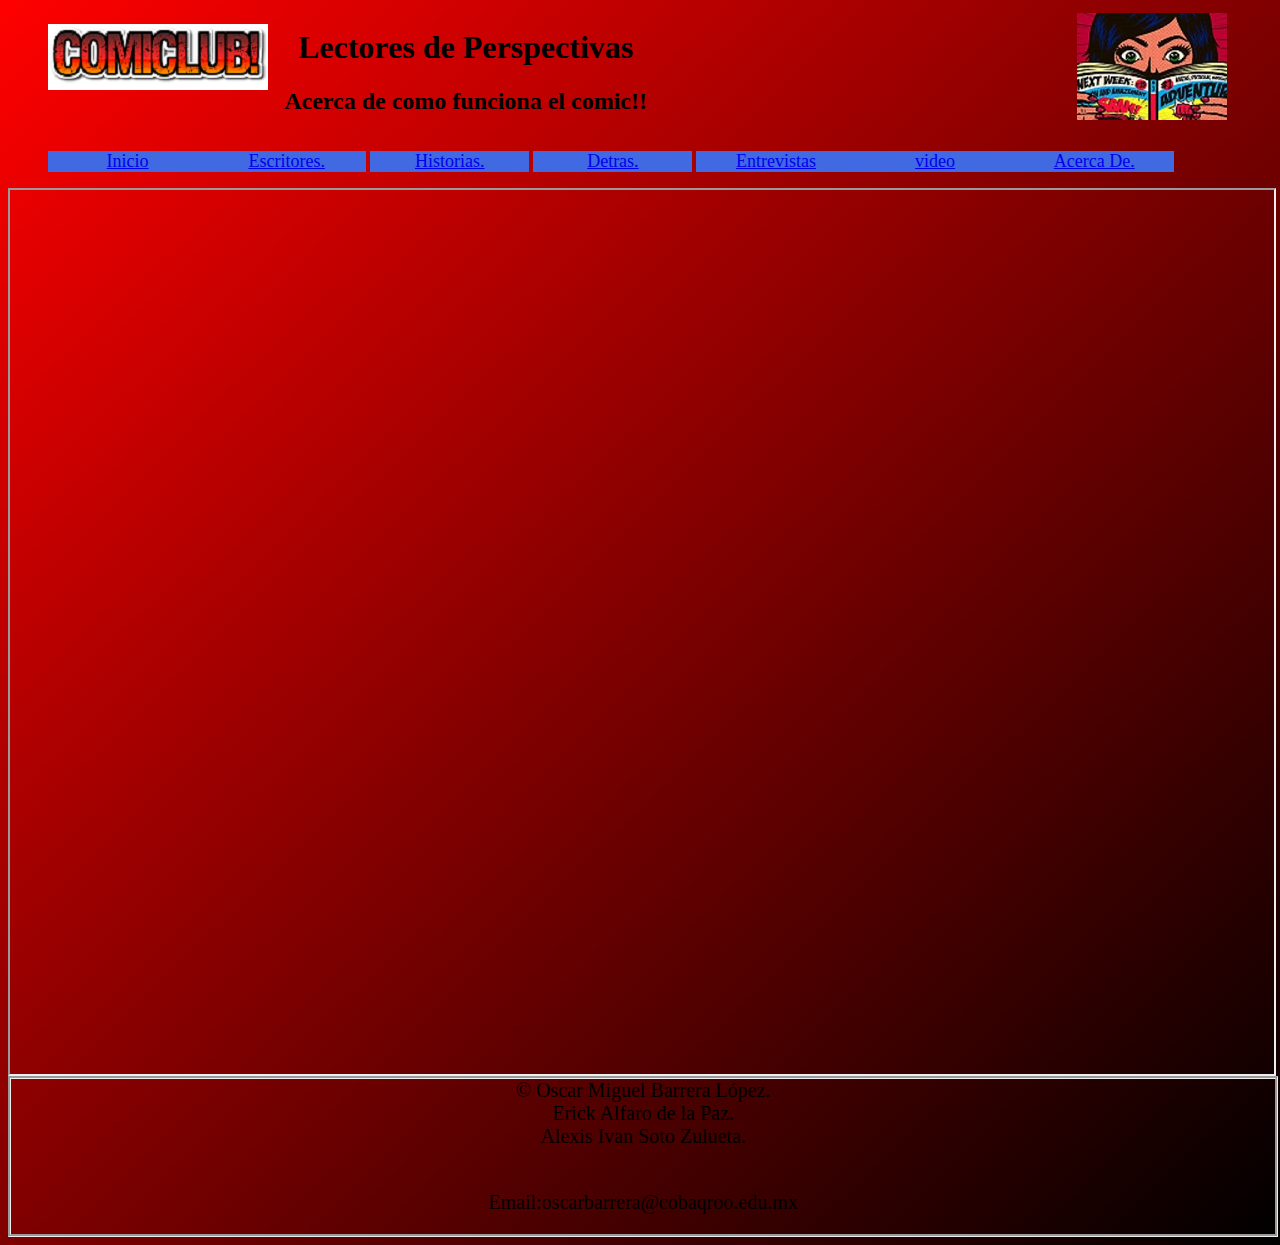
<file: index.html>
<Doctype html>
<html lang="es">
    <head>
    <title>ComicCLUB</title>
        <meta charset="utf-8">
        <link rel="icon" href="imagenes/comiclg.png">
        <link rel="stylesheet" href="estilos/nuevoestilo.css">
    </head>
    <body id="body">
        <header>
            <figure id="comiclub">
                <img src="imagenes/coollogo_com-3880122.png" alt="Escritordehisto">
            </figure>
                <div id="titulos">  
                    <h1>Lectores de Perspectivas</h1>
                    <h2>Acerca de como funciona el comic!!</h2>
                </div>
            <figure id="img2"> 
            <img src="imagenes/comig.jpg" alt="Logo del Colegio de Bachilleres" >
            </figure>
        </header>
        <nav id="barra">
            <ul>
                <li class="menu">
                <a href="inicio.html" target="marcox">Inicio</a>
                
                <li class="menu">
                <a href="escritores.html" target="marcox">Escritores.</a>
                </li>
                <li class="menu">
                    <a href="HISTORIA.html" target="marcox">Historias.</a></li>
                <li class="menu">
                    <a href="detrasde.html" target="marcox">Detras.</a></li>
                <li class="menu">
                    <a href="entrevista.html" target="marcox">Entrevistas</a>
                <li class="menu">
                    <a href="VIDEOS/video.mp4"target="marcox">video</a>
                
                <li class="menu">
                <a href="acercade.html" target="marcox">Acerca De.</a>
                </li>
            </ul>
        </nav>
        <main>
            <iframe scr="inicio.html" name="marcox" id="marco"  width="100%" height="100%"
                    ></iframe>
        </main>
        <footer id="pie">
            &copy; Oscar Miguel Barrera López.<br>
            Erick Alfaro de la Paz.<br>
            Alexis Ivan Soto Zulueta.
            <p><br>
                Email:oscarbarrera@cobaqroo.edu.mx
                
            </p>
        </footer>
        </body>
</html>
</file>
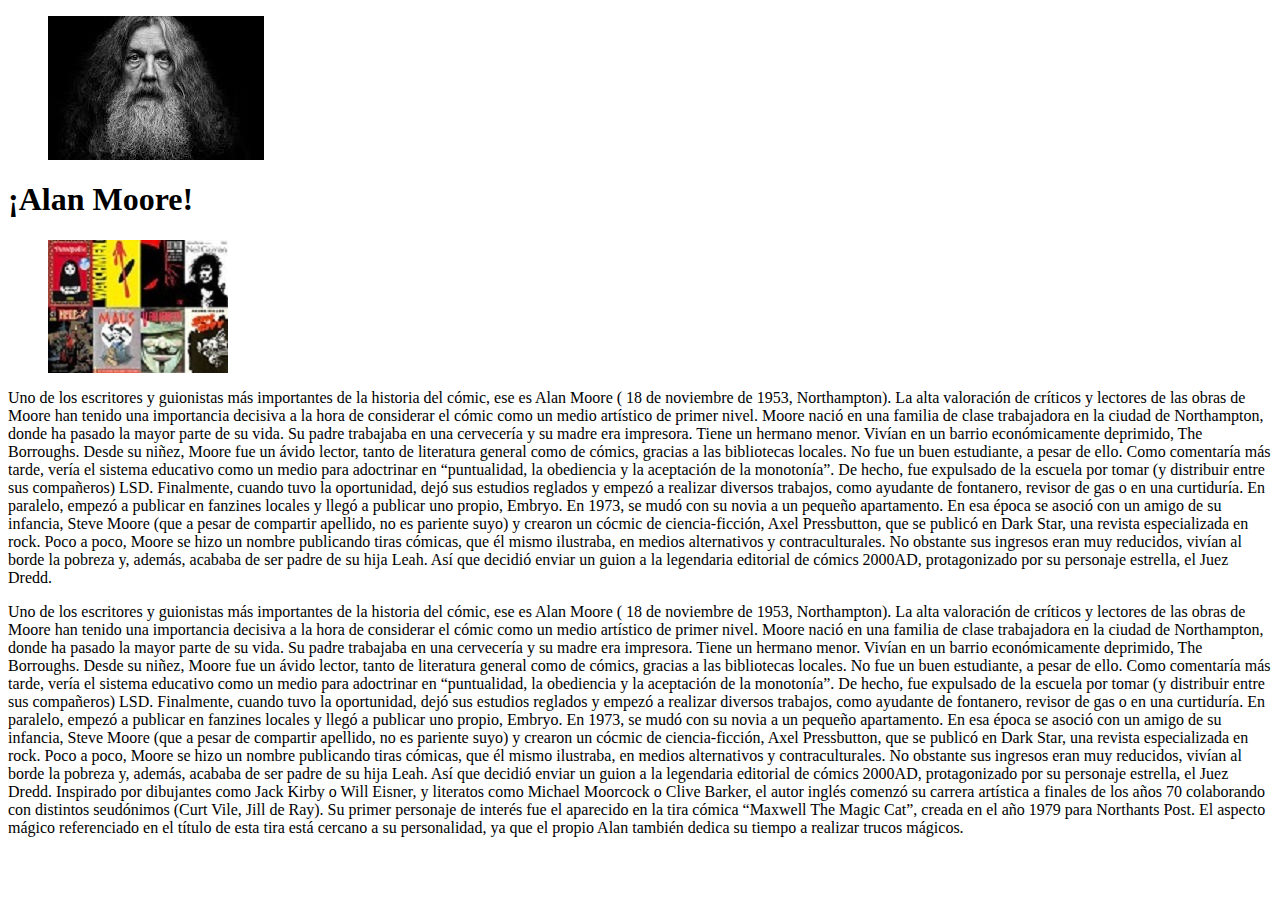
<file: Alan moore.html>
<Doctype html>
<html lang="es">
    <head>
    <title>comiCLUB</title>
        <meta charset="utf-8">
        <link rel="stylesheet" href="estilos/estilosindex.css">
        <link rel="icon" href="imagenes/coollogo_com-3880122%20(2).png">
    </head>
    <body id="cuerpo">
      <header>
        <figure id="Logo1">
        <img src="imagenes/images%20(1).jpg"    alt="comiCLUB">
          </figure>
          <div id="Titulo">
          <h1 id="titulo">¡Alan Moore!</h1>
          </div>
          <figure id="Logo2">
          <img src="imagenes/novelas.jpg" alt="novelas">
          </figure>
          <p id="text1">
Uno de los escritores y guionistas más importantes de la historia del cómic, ese es Alan Moore ( 18 de noviembre de 1953, Northampton).

La alta valoración de críticos y lectores de las obras de Moore han tenido una importancia decisiva a la hora de considerar el cómic como un medio artístico de primer nivel.

Moore nació en una familia de clase trabajadora en la ciudad de Northampton, donde ha pasado la mayor parte de su vida. Su padre trabajaba en una cervecería y su madre era impresora. Tiene un hermano menor. Vivían en un barrio económicamente deprimido, The Borroughs. Desde su niñez, Moore fue un ávido lector, tanto de literatura general como de cómics, gracias a las bibliotecas locales. No fue un buen estudiante, a pesar de ello. Como comentaría más tarde, vería el sistema educativo como un medio para adoctrinar en “puntualidad, la obediencia y la aceptación de la monotonía”. De hecho, fue expulsado de la escuela por tomar (y distribuir entre sus compañeros) LSD.

Finalmente, cuando tuvo la oportunidad, dejó sus estudios reglados y empezó a realizar diversos trabajos, como ayudante de fontanero, revisor de gas o en una curtiduría. En paralelo, empezó a publicar en fanzines locales y llegó a publicar uno propio, Embryo. En 1973, se mudó con su novia a un pequeño apartamento. En esa época se asoció con un amigo de su infancia, Steve Moore (que a pesar de compartir apellido, no es pariente suyo) y crearon un cócmic de ciencia-ficción, Axel Pressbutton, que se publicó en Dark Star, una revista especializada en rock. Poco a poco, Moore se hizo un nombre publicando tiras cómicas, que él mismo ilustraba, en medios alternativos y contraculturales. No obstante sus ingresos eran muy reducidos, vivían al borde la pobreza y, además, acababa de ser padre de su hija Leah. Así que decidió enviar un guion a la legendaria editorial de cómics 2000AD, protagonizado por su personaje estrella, el Juez Dredd.
          </p>
          <p id="text2">
          Uno de los escritores y guionistas más importantes de la historia del cómic, ese es Alan Moore ( 18 de noviembre de 1953, Northampton).

La alta valoración de críticos y lectores de las obras de Moore han tenido una importancia decisiva a la hora de considerar el cómic como un medio artístico de primer nivel.

Moore nació en una familia de clase trabajadora en la ciudad de Northampton, donde ha pasado la mayor parte de su vida. Su padre trabajaba en una cervecería y su madre era impresora. Tiene un hermano menor. Vivían en un barrio económicamente deprimido, The Borroughs. Desde su niñez, Moore fue un ávido lector, tanto de literatura general como de cómics, gracias a las bibliotecas locales. No fue un buen estudiante, a pesar de ello. Como comentaría más tarde, vería el sistema educativo como un medio para adoctrinar en “puntualidad, la obediencia y la aceptación de la monotonía”. De hecho, fue expulsado de la escuela por tomar (y distribuir entre sus compañeros) LSD.

Finalmente, cuando tuvo la oportunidad, dejó sus estudios reglados y empezó a realizar diversos trabajos, como ayudante de fontanero, revisor de gas o en una curtiduría. En paralelo, empezó a publicar en fanzines locales y llegó a publicar uno propio, Embryo. En 1973, se mudó con su novia a un pequeño apartamento. En esa época se asoció con un amigo de su infancia, Steve Moore (que a pesar de compartir apellido, no es pariente suyo) y crearon un cócmic de ciencia-ficción, Axel Pressbutton, que se publicó en Dark Star, una revista especializada en rock. Poco a poco, Moore se hizo un nombre publicando tiras cómicas, que él mismo ilustraba, en medios alternativos y contraculturales. No obstante sus ingresos eran muy reducidos, vivían al borde la pobreza y, además, acababa de ser padre de su hija Leah. Así que decidió enviar un guion a la legendaria editorial de cómics 2000AD, protagonizado por su personaje estrella, el Juez Dredd.
              Inspirado por dibujantes como Jack Kirby o Will Eisner, y literatos como Michael Moorcock o Clive Barker, el autor inglés comenzó su carrera artística a finales de los años 70 colaborando con distintos seudónimos (Curt Vile, Jill de Ray).

Su primer personaje de interés fue el aparecido en la tira cómica “Maxwell The Magic Cat”, creada en el año 1979 para Northants Post.

El aspecto mágico referenciado en el título de esta tira está cercano a su personalidad, ya que el propio Alan también dedica su tiempo a realizar trucos mágicos.
          </p>
      </header>
      <nav id="barra">
      </nav>
        <main>
           
        </main>
    
    </body>
    
</html>
</file>
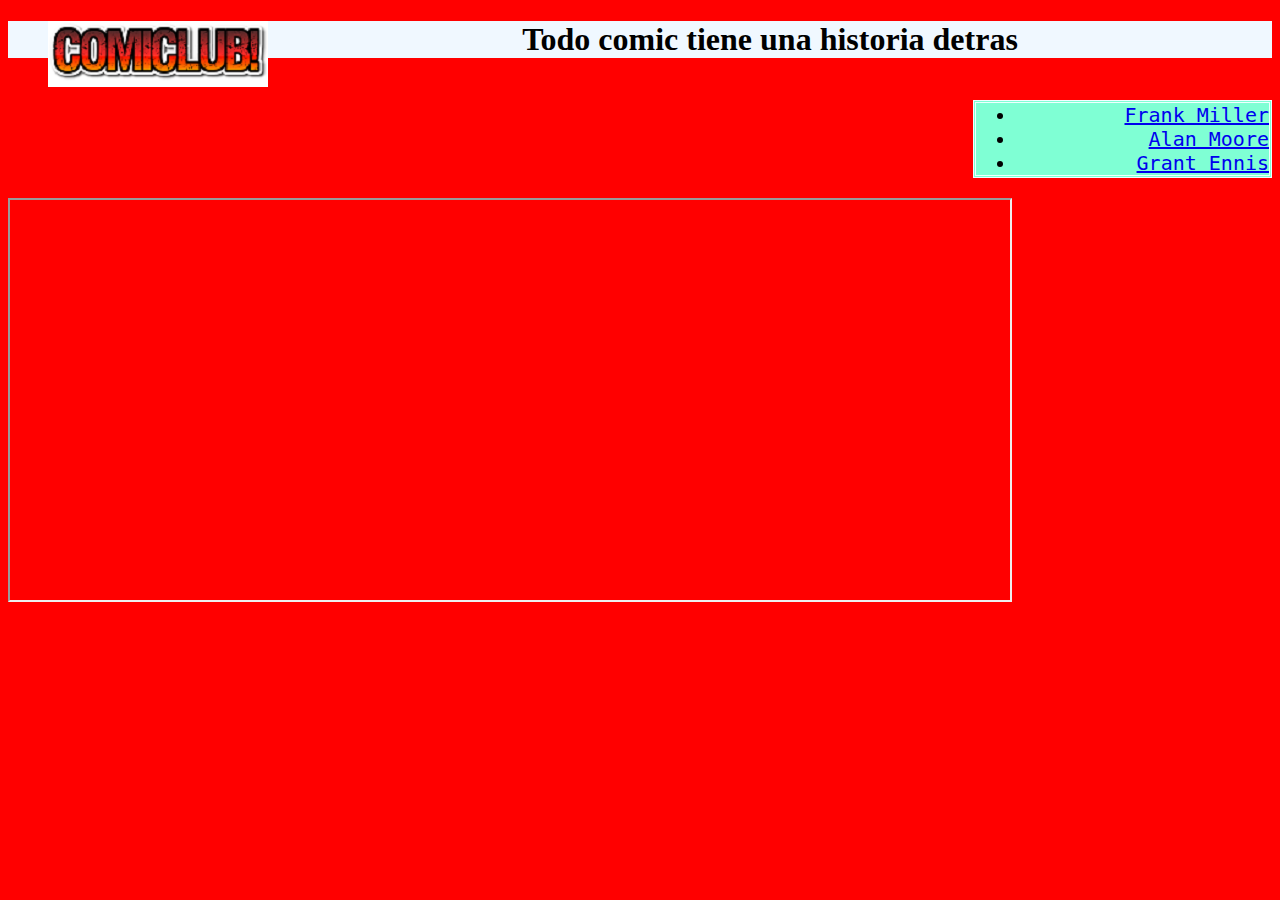
<file: detrasde.html>
<!Doctype html>
<html lang="es">
    <head>
    <title>ComicCLUB</title>
        <meta charset="utf-8">
        <link rel="icon" href="imagenes/comiclg.png">
        <link rel="stylesheet" href="estilos/detrasde.css">
    </head>
    <body>
        <header>
            <figure>
                <img id="imagen" src="imagenes/coollogo_com-3880122%20(2).png">
            </figure>
                <div>  
                    <h1 id="tit">Todo comic tiene una historia detras</h1>
                </div>
            <figure > 
            </figure>
        </header>
        <nav >
            <ul id="lista">
                <li class="lista">
                    <a href="frankmiller.html"  target="marco">Frank Miller</a></li> 
                <li class="lista">
                    <a href="moore.html"  target="marco">Alan Moore</a></li>
                <li class="lista">
                    <a href="grantennis.html" target="marco">Grant Ennis</a></li>
            </ul>
        </nav>
        <main>
     </main>
        <footer>
            <iframe id="marco" width="1000" height="400" frameborder="1" name="marco"></iframe>
        </footer>
        </body>
</html>
</file>
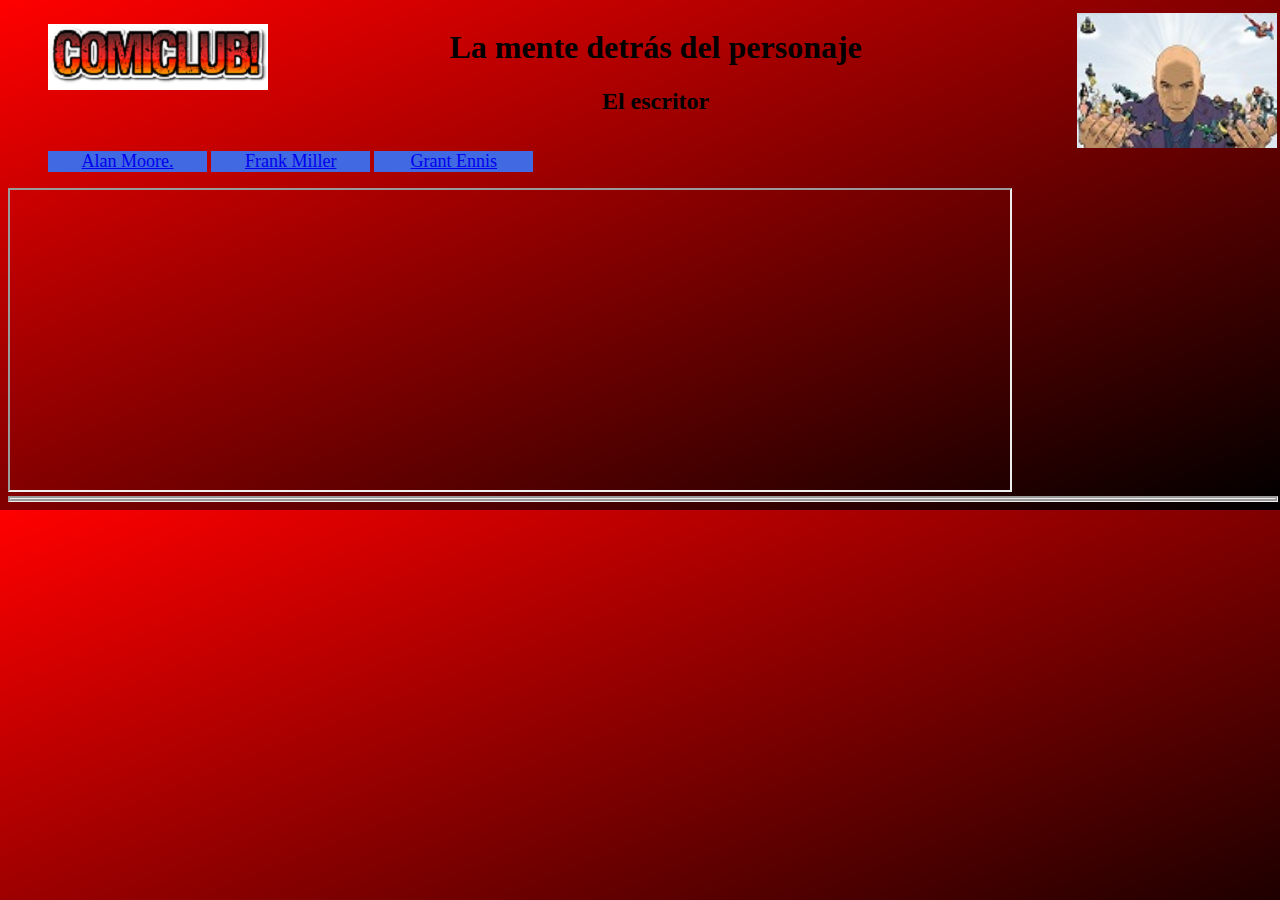
<file: escritores.html>
<!Doctype html>
<html lang="es">
    <head>
    <title>ComicCLUB</title>
        <meta charset="utf-8">
        <link rel="icon" href="imagenes/comiclg.png">
        <link rel="stylesheet" href="estilos/estilosindex.css">
    </head>
    <body id="body">
        <header>
            <figure id="comiclub">
                <img src="imagenes/coollogo_com-3880122.png" alt="Escritordehisto">
            </figure>
                <div id="titulos">  
                    <h1>La mente detrás del personaje</h1>
                    <h2>El escritor</h2>
                </div>
            <figure id="img2"> 
            <img src="imagenes/comicquero.jpg" alt="Logo del Colegio de Bachilleres" width="200" >
            </figure>
        </header>
        <nav id="barra">
        </nav>
        <main id="menu">
            <ul>
                <li class="menu">
                    <a href="Alan%20moore.html" target="marco">Alan Moore.</a></li> 
                <li class="menu">
                    <a href="Frank%20Miller.html" target="marco">Frank Miller</a></li>
                <li class="menu">
                    <a href="Grant%20Ennis.html" target="marco">Grant Ennis</a></li>
            </ul>
            <iframe id="marc0" name="marco" width="1000px" height="300px;" ></iframe>
        </main>
        <footer id="pie">
        </footer>
        </body>
</html>
</file>
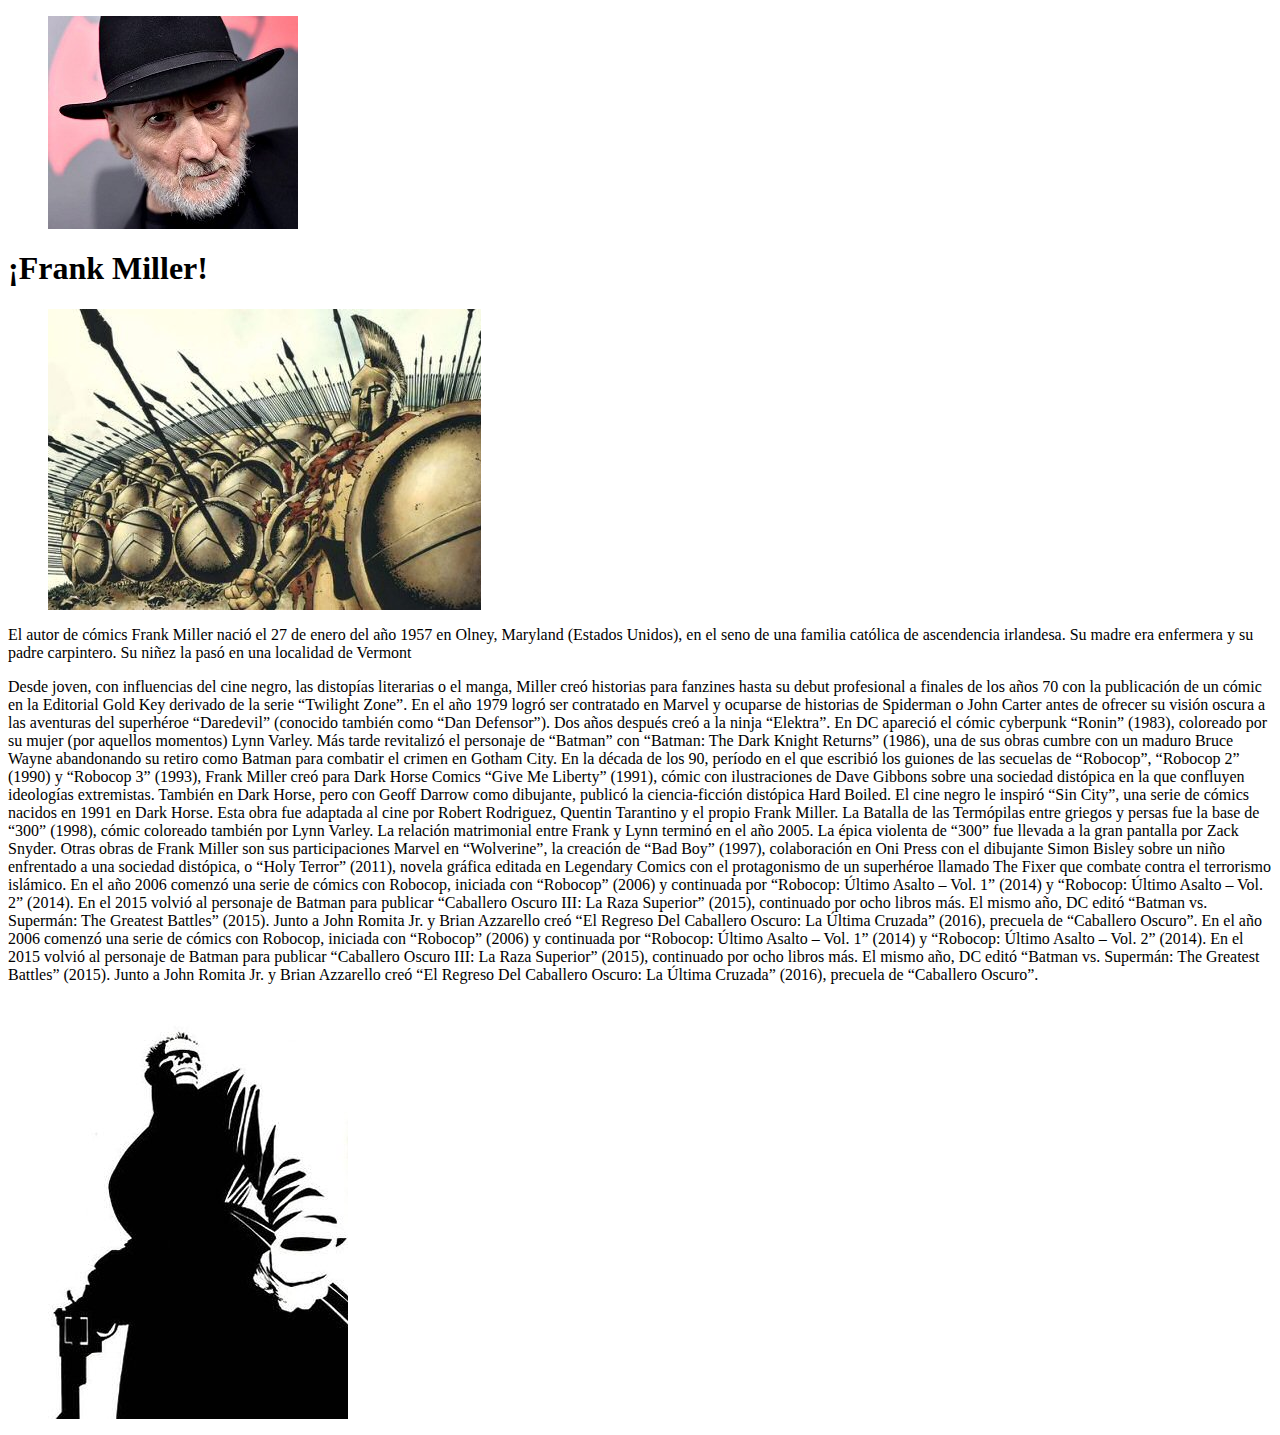
<file: Frank Miller.html>
<Doctype html>
<html lang="es">
    <head>
    <title>comiCLUB</title>
        <meta charset="utf-8">
        <link rel="stylesheet" href="estilos/estilosindex.css">
        <link rel="icon" href="imagenes/coollogo_com-3880122%20(2).png">
    </head>
    <body id="cuerpo">
      <header>
        <figure id="Logo1">
        <img src="imagenes/frank-miller-foto-biografia.jpg"    alt="comiCLUB">
          </figure>
          <div id="Titulo">
          <h1 id="titulo">¡Frank Miller!</h1>
          </div>
          <figure id="Logo2">
          <img src="imagenes/frank-miller-300-comics.jpg" alt="novelas">
          </figure>
          <p id="text1">
El autor de cómics Frank Miller nació el 27 de enero del año 1957 en Olney, Maryland (Estados Unidos), en el seno de una familia católica de ascendencia irlandesa.

Su madre era enfermera y su padre carpintero.

Su niñez la pasó en una localidad de Vermont
          </p>
          <p id="text2">
         Desde joven, con influencias del cine negro, las distopías literarias o el manga, Miller creó historias para fanzines hasta su debut profesional a finales de los años 70 con la publicación de un cómic en la Editorial Gold Key derivado de la serie “Twilight Zone”.

En el año 1979 logró ser contratado en Marvel y ocuparse de historias de Spiderman o John Carter antes de ofrecer su visión oscura a las aventuras del superhéroe “Daredevil” (conocido también como “Dan Defensor”).

Dos años después creó a la ninja “Elektra”.

En DC apareció el cómic cyberpunk “Ronin” (1983), coloreado por su mujer (por aquellos momentos) Lynn Varley.

Más tarde revitalizó el personaje de “Batman” con “Batman: The Dark Knight Returns” (1986), una de sus obras cumbre con un maduro Bruce Wayne abandonando su retiro como Batman para combatir el crimen en Gotham City.
              En la década de los 90, período en el que escribió los guiones de las secuelas de “Robocop”, “Robocop 2” (1990) y “Robocop 3” (1993), Frank Miller creó para Dark Horse Comics “Give Me Liberty” (1991), cómic con ilustraciones de Dave Gibbons sobre una sociedad distópica en la que confluyen ideologías extremistas.

También en Dark Horse, pero con Geoff Darrow como dibujante, publicó la ciencia-ficción distópica Hard Boiled.

El cine negro le inspiró “Sin City”, una serie de cómics nacidos en 1991 en Dark Horse.

Esta obra fue adaptada al cine por Robert Rodriguez, Quentin Tarantino y el propio Frank Miller.
              La Batalla de las Termópilas entre griegos y persas fue la base de “300” (1998), cómic coloreado también por Lynn Varley.

La relación matrimonial entre Frank y Lynn terminó en el año 2005.

La épica violenta de “300” fue llevada a la gran pantalla por Zack Snyder.

Otras obras de Frank Miller son sus participaciones Marvel en “Wolverine”, la creación de “Bad Boy” (1997), colaboración en Oni Press con el dibujante Simon Bisley sobre un niño enfrentado a una sociedad distópica, o “Holy Terror” (2011), novela gráfica editada en Legendary Comics con el protagonismo de un superhéroe llamado The Fixer que combate contra el terrorismo islámico.
              En el año 2006 comenzó una serie de cómics con Robocop, iniciada con “Robocop” (2006) y continuada por “Robocop: Último Asalto – Vol. 1” (2014) y “Robocop: Último Asalto – Vol. 2” (2014).

En el 2015 volvió al personaje de Batman para publicar “Caballero Oscuro III: La Raza Superior” (2015), continuado por ocho libros más.

El mismo año, DC editó “Batman vs. Supermán: The Greatest Battles” (2015).

Junto a John Romita Jr. y Brian Azzarello creó “El Regreso Del Caballero Oscuro: La Última Cruzada” (2016), precuela de “Caballero Oscuro”.
              En el año 2006 comenzó una serie de cómics con Robocop, iniciada con “Robocop” (2006) y continuada por “Robocop: Último Asalto – Vol. 1” (2014) y “Robocop: Último Asalto – Vol. 2” (2014).

En el 2015 volvió al personaje de Batman para publicar “Caballero Oscuro III: La Raza Superior” (2015), continuado por ocho libros más.

El mismo año, DC editó “Batman vs. Supermán: The Greatest Battles” (2015).

Junto a John Romita Jr. y Brian Azzarello creó “El Regreso Del Caballero Oscuro: La Última Cruzada” (2016), precuela de “Caballero Oscuro”.
              <figure>
              <img src="imagenes/sincity3333.jpg" alt="frank"></figure>
          </p>
      </header>
      <nav id="barra">
      </nav>
        <main>
           
        </main>
    
    </body>
    
</html>
</file>
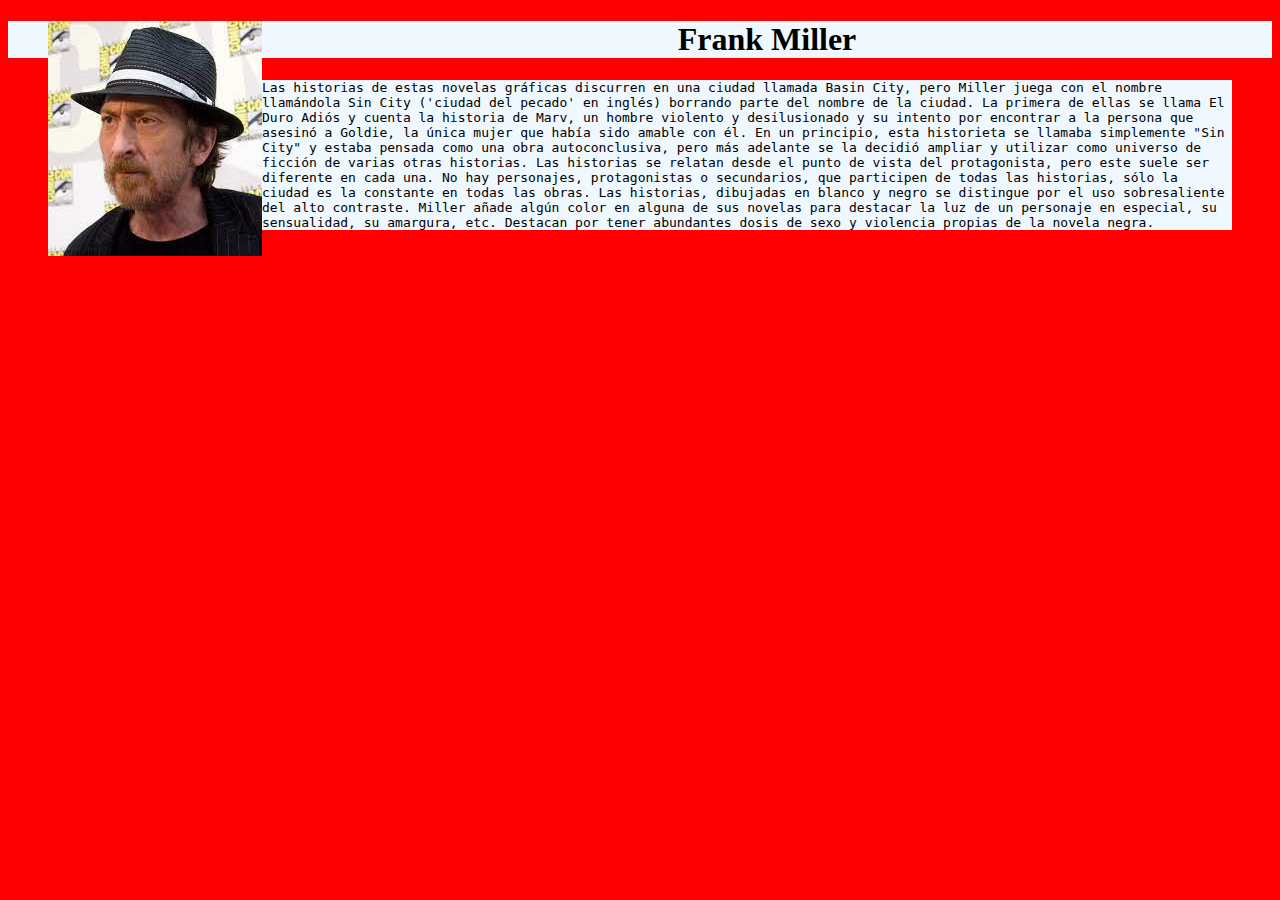
<file: frankmiller.html>
<!Doctype html>
<html lang="es">
    <head>
    <title>ComicCLUB</title>
        <meta charset="utf-8">
        <link rel="icon" href="imagenes/comiclg.png">
        <link rel="stylesheet" href="estilos/detrasde.css">
    </head>
    <body>
        <header>
            <figure>
                <img id="imagen" src="imagenes/miller.jpg">
            </figure>
                <div>  
                    <h1 id="tit">Frank Miller</h1>
                </div>
            <figure > 
                <p id="text">Las historias de estas novelas gráficas discurren en una ciudad llamada Basin City, pero Miller juega con el nombre llamándola Sin City ('ciudad del pecado' en inglés) borrando parte del nombre de la ciudad. La primera de ellas se llama El Duro Adiós y cuenta la historia de Marv, un hombre violento y desilusionado y su intento por encontrar a la persona que asesinó a Goldie, la única mujer que había sido amable con él. En un principio, esta historieta se llamaba simplemente "Sin City" y estaba pensada como una obra autoconclusiva, pero más adelante se la decidió ampliar y utilizar como universo de ficción de varias otras historias.

Las historias se relatan desde el punto de vista del protagonista, pero este suele ser diferente en cada una. No hay personajes, protagonistas o secundarios, que participen de todas las historias, sólo la ciudad es la constante en todas las obras.

Las historias, dibujadas en blanco y negro se distingue por el uso sobresaliente del alto contraste.

Miller añade algún color en alguna de sus novelas para destacar la luz de un personaje en especial, su sensualidad, su amargura, etc. Destacan por tener abundantes dosis de sexo y violencia propias de la novela negra.</p>
            </figure>
        </header>
        <nav >
          
        </nav>
        <main>
     </main>
        <footer>
           
        </footer>
        </body>
</html>
</file>
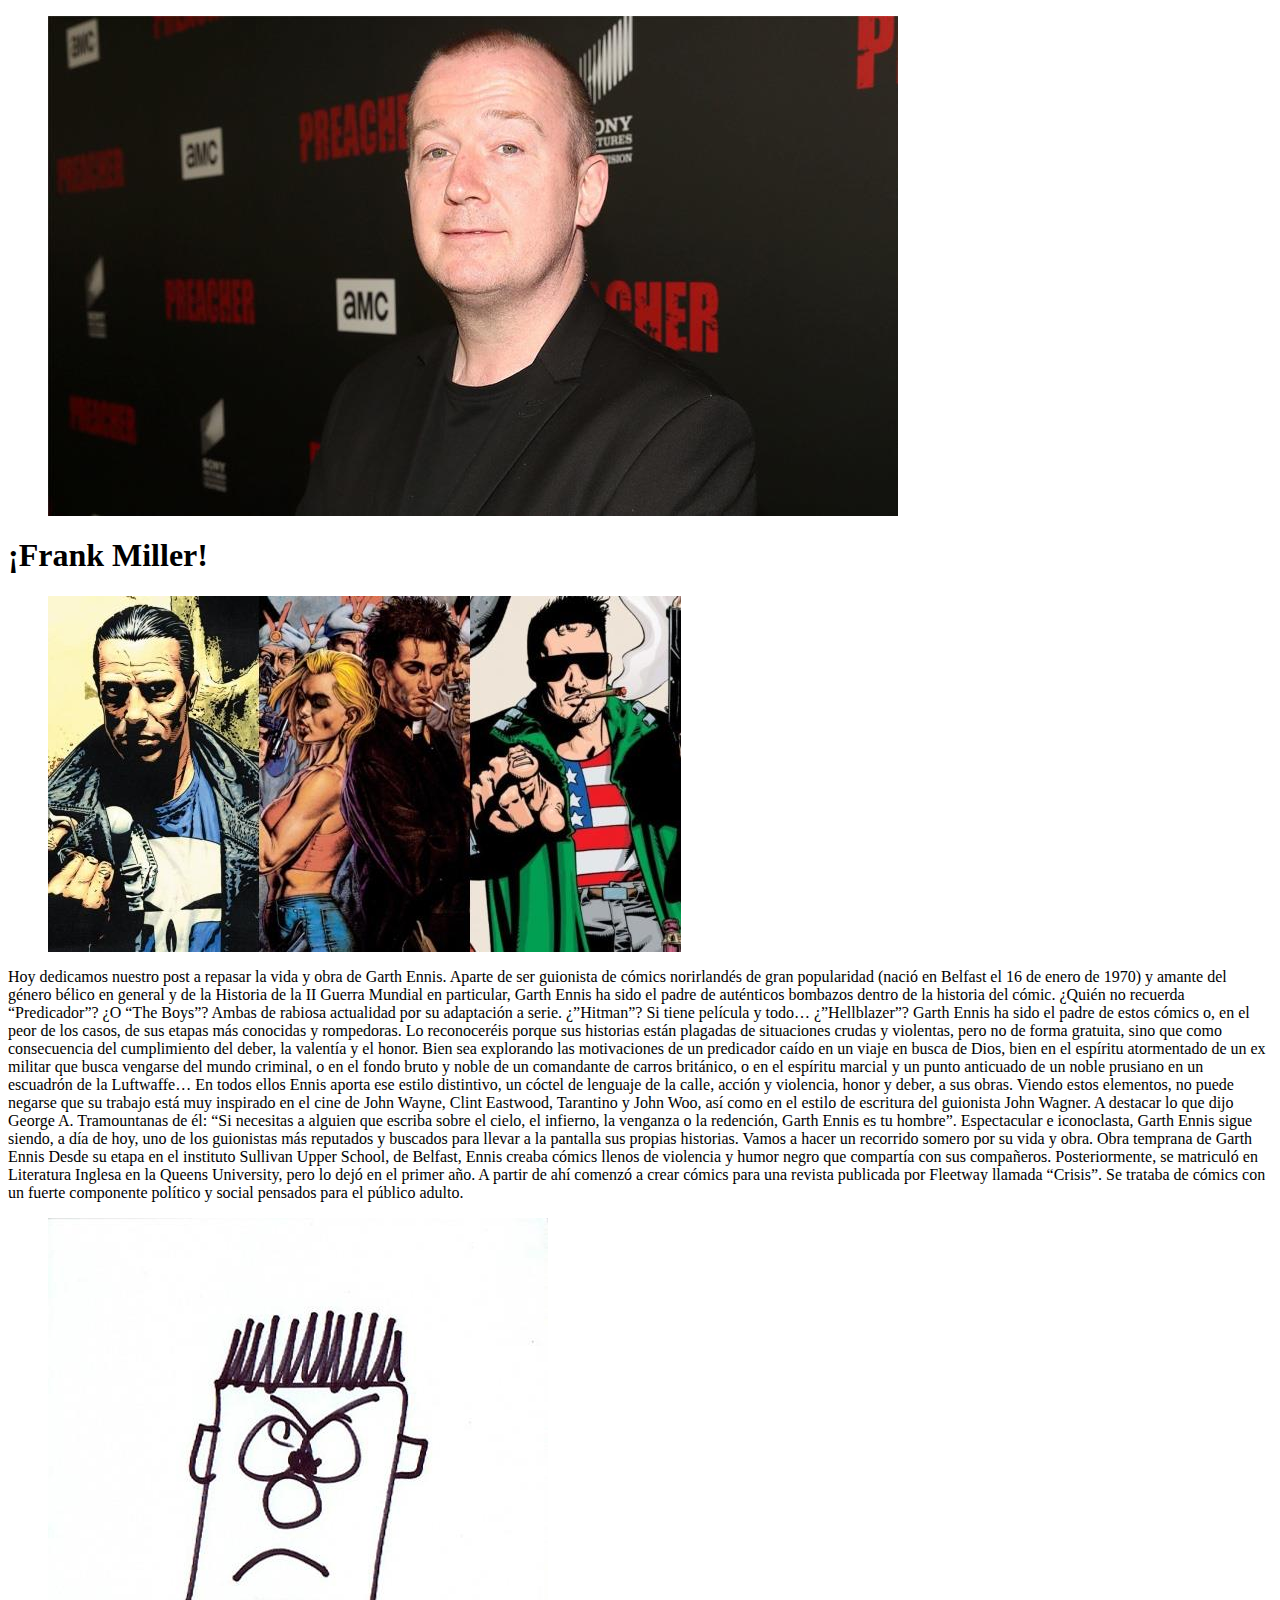
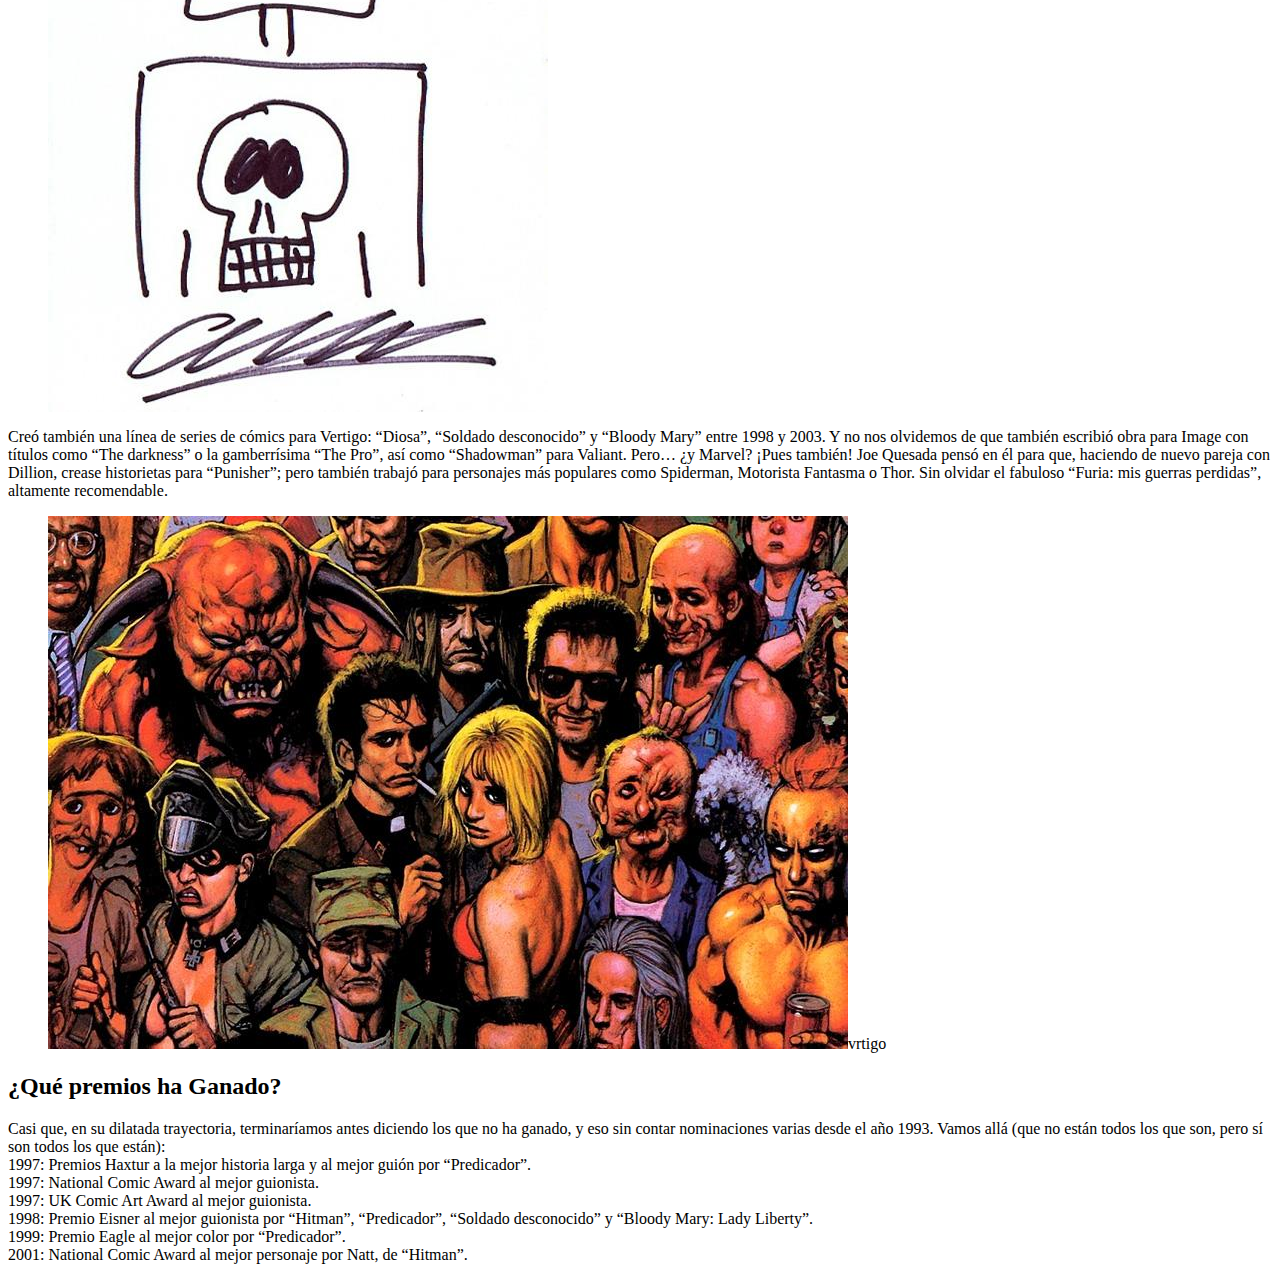
<file: Grant Ennis.html>
<Doctype html>
<html lang="es">
    <head>
    <title>comiCLUB</title>
        <meta charset="utf-8">
        <link rel="stylesheet" href="estilos/estilosindex.css">
        <link rel="icon" href="imagenes/coollogo_com-3880122%20(2).png">
    </head>
    <body id="cuerpo">
      <header>
        <figure id="Logo1">
        <img src="imagenes/granaaat.jpg"    alt="comiCLUB">
          </figure>
          <div id="Titulo">
          <h1 id="titulo">¡Frank Miller!</h1>
          </div>
          <figure id="Logo2">
          <img src="imagenes/grantperson.jpg" alt="novelas">
          </figure>
          <p id="text1">

          </p>
          <p id="text2">
         Hoy dedicamos nuestro post a repasar la vida y obra de Garth Ennis. Aparte de ser guionista de cómics norirlandés de gran popularidad (nació en Belfast el 16 de enero de 1970) y amante del género bélico en general y de la Historia de la II Guerra Mundial en particular, Garth Ennis ha sido el padre de auténticos bombazos dentro de la historia del cómic.

¿Quién no recuerda “Predicador”? ¿O “The Boys”? Ambas de rabiosa actualidad por su adaptación a serie. ¿”Hitman”? Si tiene película y todo… ¿”Hellblazer”? Garth Ennis ha sido el padre de estos cómics o, en el peor de los casos, de sus etapas más conocidas y rompedoras. Lo reconoceréis porque sus historias están plagadas de situaciones crudas y violentas, pero no de forma gratuita, sino que como consecuencia del cumplimiento del deber, la valentía y el honor.

Bien sea explorando las motivaciones de un predicador caído en un viaje en busca de Dios, bien en el espíritu atormentado de un ex militar que busca vengarse del mundo criminal, o en el fondo bruto y noble de un comandante de carros británico, o en el espíritu marcial y un punto anticuado de un noble prusiano en un escuadrón de la Luftwaffe… En todos ellos Ennis aporta ese estilo distintivo, un cóctel de lenguaje de la calle, acción y violencia, honor y deber, a sus obras.
              Viendo estos elementos, no puede negarse que su trabajo está muy inspirado en el cine de John Wayne, Clint Eastwood, Tarantino y John Woo, así como en el estilo de escritura del guionista John Wagner. A destacar lo que dijo George A. Tramountanas de él: “Si necesitas a alguien que escriba sobre el cielo, el infierno, la venganza o la redención, Garth Ennis es tu hombre”.

Espectacular e iconoclasta, Garth Ennis sigue siendo, a día de hoy, uno de los guionistas más reputados y buscados para llevar a la pantalla sus propias historias. Vamos a hacer un recorrido somero por su vida y obra.

Obra temprana de Garth Ennis
Desde su etapa en el instituto Sullivan Upper School, de Belfast, Ennis creaba cómics llenos de violencia y humor negro que compartía con sus compañeros. Posteriormente, se matriculó en Literatura Inglesa en la Queens University, pero lo dejó en el primer año. A partir de ahí comenzó a crear cómics para una revista publicada por Fleetway llamada “Crisis”. Se trataba de cómics con un fuerte componente político y social pensados para el público adulto.
             <figure> <img src="imagenes/poridentidad.jpg" alt="Grant"></figure>
          </p>
          <p>Creó también una línea de series de cómics para Vertigo: “Diosa”, “Soldado desconocido” y “Bloody Mary” entre 1998 y 2003. Y no nos olvidemos de que también escribió obra para Image con títulos como “The darkness” o la gamberrísima “The Pro”, así como “Shadowman” para Valiant.

Pero… ¿y Marvel? ¡Pues también! Joe Quesada pensó en él para que, haciendo de nuevo pareja con Dillion, crease historietas para “Punisher”; pero también trabajó para personajes más populares como Spiderman, Motorista Fantasma o Thor. Sin olvidar el fabuloso “Furia: mis guerras perdidas”, altamente recomendable.
          <figure>
              <img src="imagenes/vrtigo.jpg">vrtigo</figure></p>
          <h2>¿Qué premios ha Ganado?</h2>
          <p>Casi que, en su dilatada trayectoria, terminaríamos antes diciendo los que no ha ganado, y eso sin contar nominaciones varias desde el año 1993. Vamos allá (que no están todos los que son, pero sí son todos los que están):<br>
         1997: Premios Haxtur a la mejor historia larga y al mejor guión por “Predicador”.<br>
1997: National Comic Award al mejor guionista.<br>
1997: UK Comic Art Award al mejor guionista.<br>
1998: Premio Eisner al mejor guionista por “Hitman”, “Predicador”, “Soldado desconocido” y “Bloody Mary: Lady Liberty”.<br>
1999: Premio Eagle al mejor color por “Predicador”.<br>
2001: National Comic Award al mejor personaje por Natt, de “Hitman”.<br>
          </p>
      </header>
      <nav id="barra">
      </nav>
        <main>
           
        </main>
    
    </body>
    
</html>
</file>
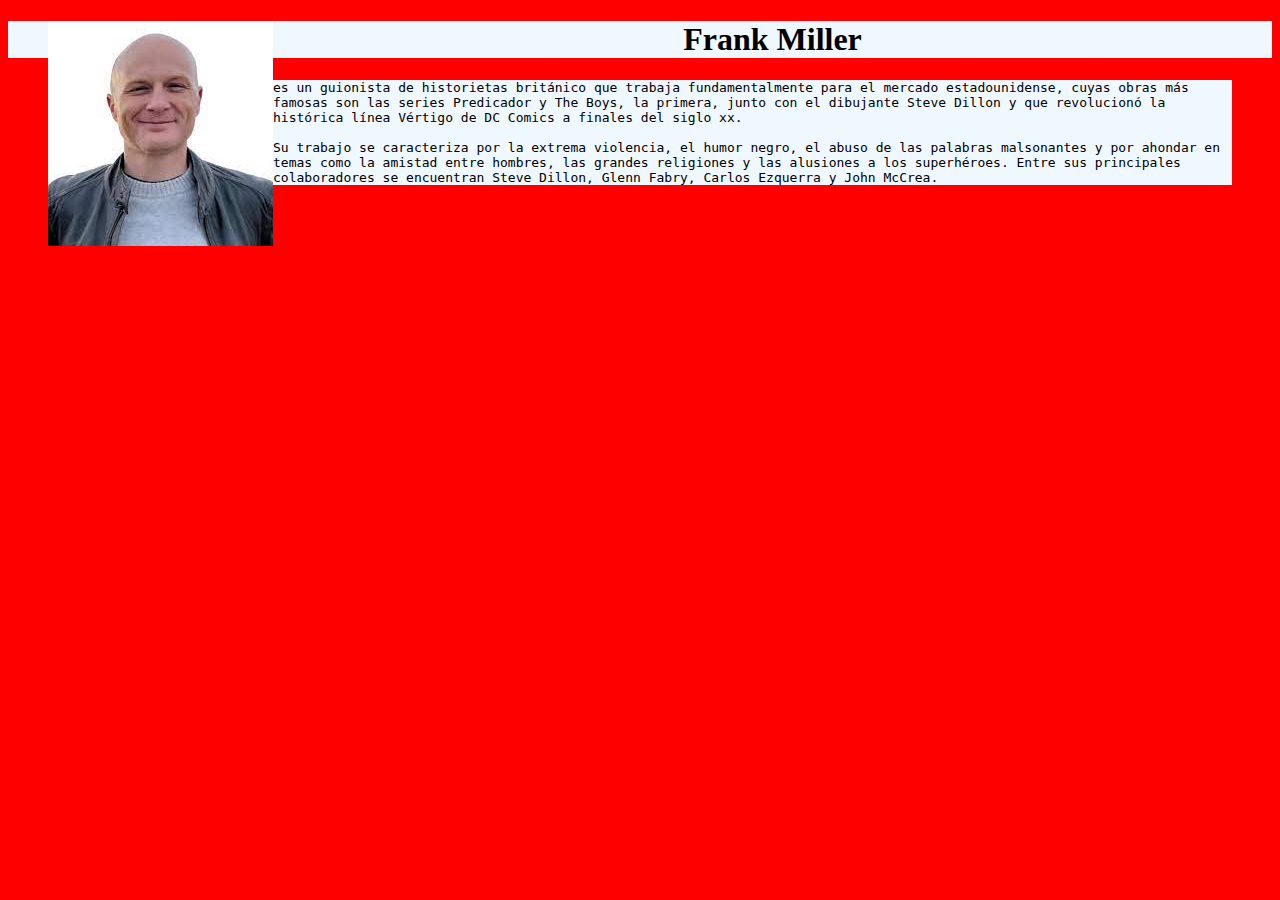
<file: grantennis.html>
<!Doctype html>
<html lang="es">
    <head>
    <title>ComicCLUB</title>
        <meta charset="utf-8">
        <link rel="icon" href="imagenes/comiclg.png">
        <link rel="stylesheet" href="estilos/detrasde.css">
    </head>
    <body>
        <header>
            <figure>
                <img id="imagen" src="imagenes/grant%20ennis.jpg">
            </figure>
                <div>  
                    <h1 id="tit">Frank Miller</h1>
                </div>
            <figure > 
                <p id="text">es un guionista de historietas británico que trabaja fundamentalmente para el mercado estadounidense, cuyas obras más famosas son las series Predicador y The Boys, la primera, junto con el dibujante Steve Dillon y que revolucionó la histórica línea Vértigo de DC Comics a finales del siglo xx.<br><br>

Su trabajo se caracteriza por la extrema violencia, el humor negro, el abuso de las palabras malsonantes y por ahondar en temas como la amistad entre hombres, las grandes religiones y las alusiones a los superhéroes. Entre sus principales colaboradores se encuentran Steve Dillon, Glenn Fabry, Carlos Ezquerra y John McCrea.</p>
            </figure>
        </header>
        <nav >
          
        </nav>
        <main>
     </main>
        <footer>
           
        </footer>
        </body>
</html>
</file>
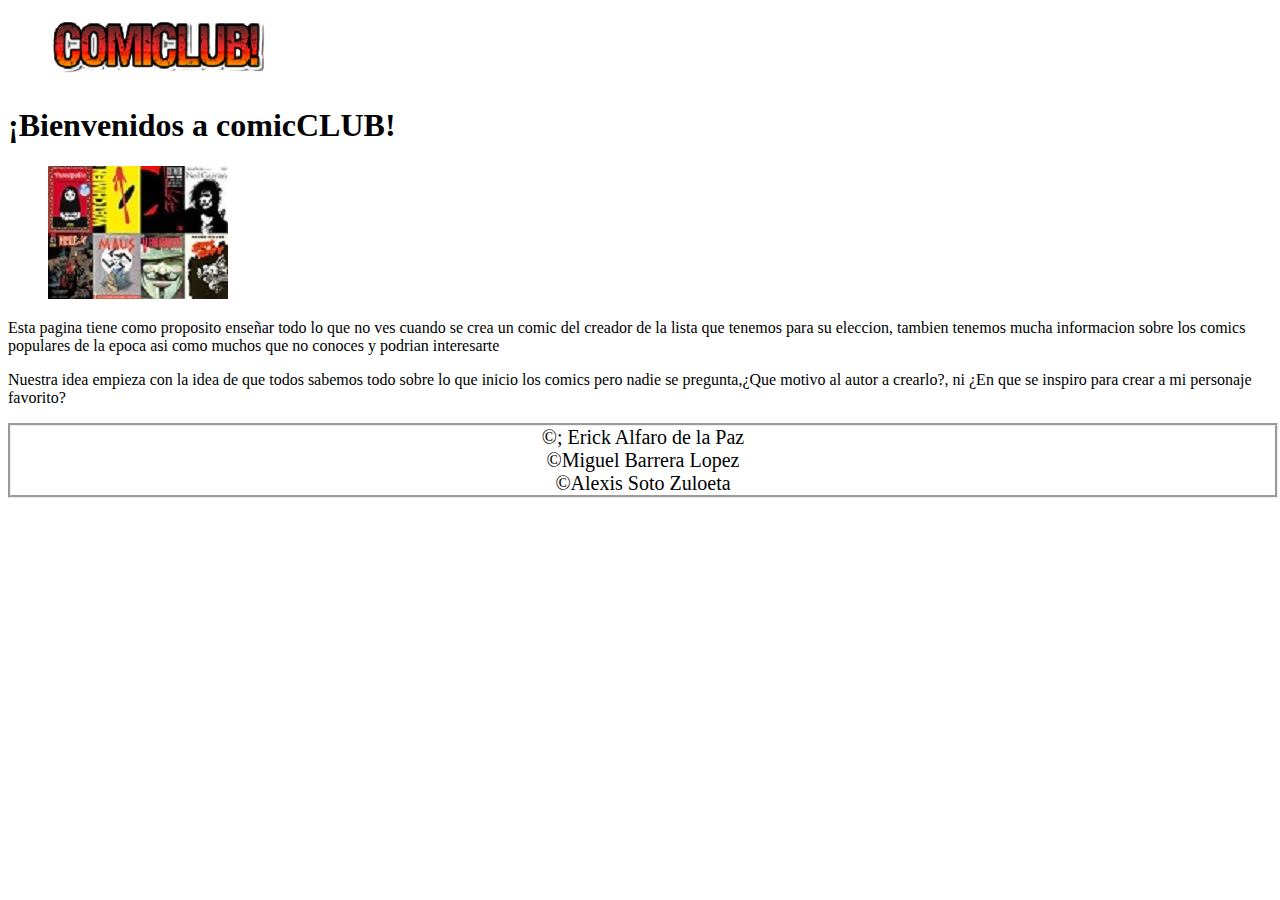
<file: inicio.html>
<!Doctype html>
<html lang="es">
    <head>
    <title>comiCLUB</title>
        <meta charset="utf-8">
        <link rel="stylesheet" href="estilos/estilosindex.css">
        <link rel="icon" href="imagenes/jaguar.jpg">
    </head>
    <body id="cuerpo">
      <header>
        <figure id="Logo1">
        <img src="imagenes/coollogo_com-3880122-removebg-preview.png"    alt="comiCLUB">
          </figure>
          <div id="Titulo">
          <h1 id="titulo">¡Bienvenidos a comicCLUB!</h1>
          </div>
          <figure id="Logo2">
          <img src="imagenes/novelas.jpg" alt="novelas">
          </figure>
          <p id="text1">
Esta pagina tiene como proposito enseñar todo lo que no ves cuando se crea un comic del creador de la lista que tenemos para su eleccion, tambien tenemos mucha informacion sobre los comics populares de la epoca asi como muchos que no conoces y podrian interesarte
          </p>
          <p id="text2">
          Nuestra idea empieza con la idea de que todos sabemos todo sobre lo que inicio los comics pero nadie se pregunta,¿Que motivo al autor a crearlo?, ni ¿En que se inspiro para crear a mi personaje favorito?
          </p>
      </header>
      <nav id="barra">
      </nav>
        <main>
           
        </main>
        <footer id="pie">
        &copy;; Erick Alfaro de la Paz<br>
            &copy;Miguel Barrera Lopez<br>
            &copy;Alexis Soto Zuloeta<br>
        </footer>
    </body>
    
</html>
</file>
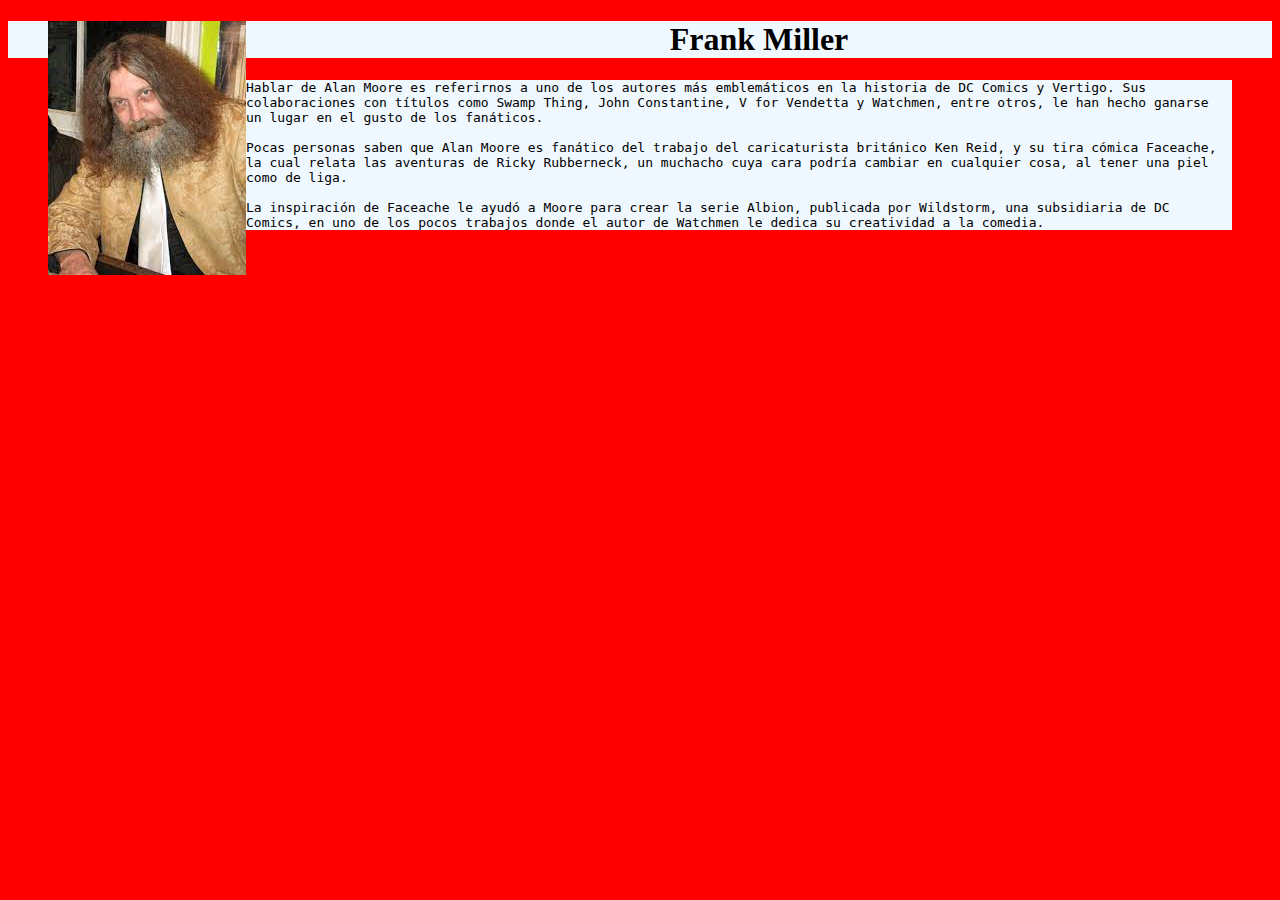
<file: moore.html>
<!Doctype html>
<html lang="es">
    <head>
    <title>ComicCLUB</title>
        <meta charset="utf-8">
        <link rel="icon" href="imagenes/comiclg.png">
        <link rel="stylesheet" href="estilos/detrasde.css">
    </head>
    <body>
        <header>
            <figure>
                <img id="imagen" src="imagenes/moore.jpg">
            </figure>
                <div>  
                    <h1 id="tit">Frank Miller</h1>
                </div>
            <figure > 
                <p id="text">Hablar de Alan Moore es referirnos a uno de los autores más emblemáticos en la historia de DC Comics y Vertigo. Sus colaboraciones con títulos como Swamp Thing, John Constantine, V for Vendetta y Watchmen, entre otros, le han hecho ganarse un lugar en el gusto de los fanáticos.<br><br>

Pocas personas saben que Alan Moore es fanático del trabajo del caricaturista británico Ken Reid, y su tira cómica Faceache, la cual relata las aventuras de Ricky Rubberneck, un muchacho cuya cara podría cambiar en cualquier cosa, al tener una piel como de liga.<br><br>
                    La inspiración de Faceache le ayudó a Moore para crear la serie Albion, publicada por Wildstorm, una subsidiaria de DC Comics, en uno de los pocos trabajos donde el autor de Watchmen le dedica su creatividad a la comedia.

</p>
            </figure>
        </header>
        <nav >
          
        </nav>
        <main>
     </main>
        <footer>
           
        </footer>
        </body>
</html>
</file>
<file: estilos/nuevoestilo.css>
#comiclub{
    display:inline-block;
        width:30;
    float:left;
}
#titulos{
    display: inline-block;
    width:55%;
    text-align: center;
    font-family:serif;
    
    
    
}
#img2{
    display:inline-block;
    width:15%;
    float: right;
    margin:5px;
}
.menu{
    display:inline-block;
    width:13%;
    background-color:royalblue;
    font-size:18px;
    text-align:center;
}
#pie{
    text-align: center;
    font-size: 20px;
    border:groove;
    width:100%;
}
#marcox{
 
}
#body{
  background: linear-gradient(to bottom right, red, black);
}
}
</file>
<file: estilos/estilosindex.css>
#comiclub{
    display:inline-block;
        width:30;
    float:left;
}
#titulos{
    display: inline-block;
    width:55%;
    text-align: center;
    font-family:serif;
    
    
    
}
#img2{
    display:inline-block;
    width:15%;
    float: right;
    margin:5px;
}
.menu{
    display:inline-block;
    width:13%;
    background-color:royalblue;
    font-size:18px;
    text-align:center;
}
#pie{
    text-align: center;
    font-size: 20px;
    border:groove;
    width:100%;
}
#marco{
    
}
#body{
  background: linear-gradient(to bottom right, red, black);
}
}
</file>
<file: estilos/detrasde.css>
#imagen{
    float: left;
}
#lista{
    display: inline-block;
    width: 20%;
    background-color: aquamarine;
    font-size: 20px;
    text-align: center;
    border solid;
    font-family: monospace;
    border: double;
    border-color: azure;
    text-align: end;
    float: right;
}
#tit{
    text-align: center;
    background-color: aliceblue;
    font-family: fantasy;
}
body{
    background-color: red;
    background-repeat: no-repeat;
}
#marco{

}
#text{
    background-color: aliceblue;
    font-family: monospace;
}
</file>
